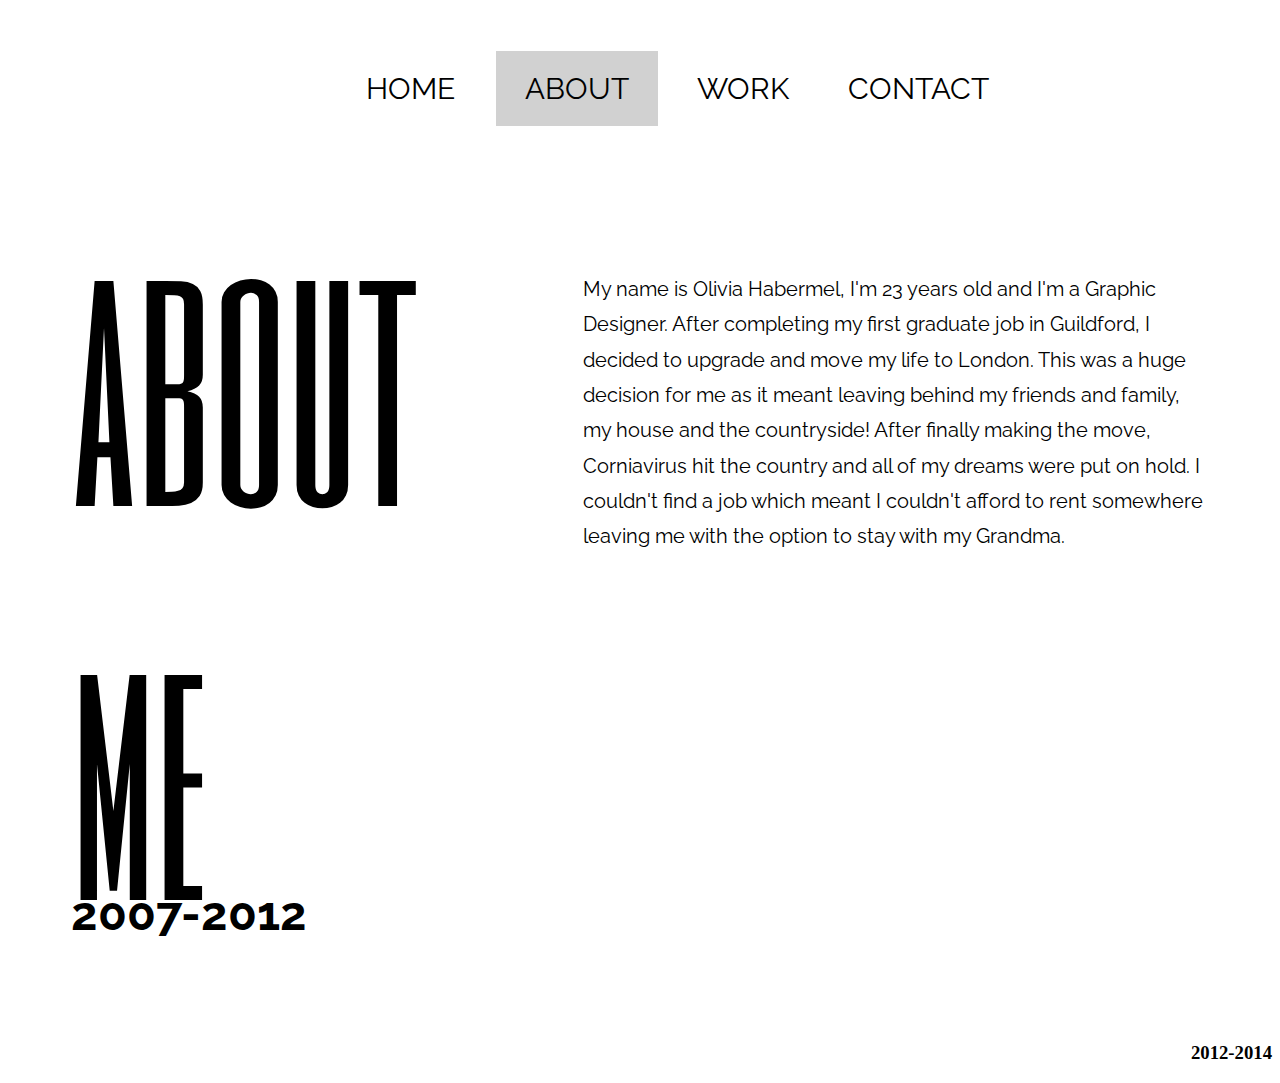
<file: about.html>
<!DOCTYPE html>
<html lang="en">


  <!-- Header containing page info -->
  <head>
    <!-- Page title -->
    <title>About | Olivia Habermel Graphic Design</title>
    <!-- Stylesheet -->
    <link href="style.css" rel="stylesheet" type="text/css">
    <!-- Resize for different screen sizes -->
    <meta name="viewport" content="width=device-width, initial-scale=1.0">
    <!-- Document fonts -->
    <!-- Raleway font --> <link href="https://fonts.googleapis.com/css?family=Raleway&display=swap" rel="stylesheet">
    <!-- Playfair Display font --> <link href="https://fonts.googleapis.com/css?family=Playfair+Display&display=swap" rel="stylesheet">
    <!-- Six Caps font --> <link href="https://fonts.googleapis.com/css?family=Six+Caps&display=swap" rel="stylesheet">
  </head>


  <body>
    <!-- Navigation bar -->
    <section>
      <ul class="nav">
        <li><a href="index.htm">Home</a></li>
        <li><a class="active" href="about.html">About</a></li>
        <li><a href="/work/">Work</a></li>
        <li><a href="/contact/">Contact</a></li>
      </ul>
    </section>

    <!-- Main body -->
    <section class="about-me">
      <div class="row">
        <!-- Header -->
        <div class="column1"><h1 class="about-me-header">about me</h1></div>
        <!-- Paragraph -->
        <div class="column2"><p class="about-me-bio">My name is Olivia Habermel, I'm 23 years old and I'm a Graphic Designer. After completing my first graduate job in Guildford, I decided to upgrade and move my life to London. This was a huge decision for me as it meant leaving behind my friends and family, my house and the countryside! After finally making the move, Corniavirus hit the country and all of my dreams were put on hold. I couldn't find a job which meant I couldn't afford to rent somewhere leaving me with the option to stay with my Grandma.</p></div>
      </div>
    </section>

      <br>
      <br>
      <br>
      <br>

    <!-- Timeline -->
    <section class="high-school">
    <h3>2007-2012</h3>
    </section>
    <br>
    <br>
    <section width="50%" align="right">
    <h3>2012-2014</h3>
  </body>


  <!-- Page footer -->
  <footer>
</html>
</file>
<file: style.css>
/* NAVIGATION BAR STYLING */
  .nav{
    background-color: white;
    list-style:none;
    margin-top:4%;
    padding-top: 0;
    text-align:center;
    font-family: 'Raleway', serif;
    text-transform: uppercase;
  }
  .nav li{
  display:inline;
  }
  .nav a{
    display:inline-block;
    float: center;
    width: 10%;
    background-color: white;
    color: black;
    text-align: center;
    padding: 20px 20px;
    text-decoration: none;
    font-size: 30px;
  }
  .nav a:hover {
    background-color: #e8e8e8;
    color: black;
  /* Want to remove background and just have outline of box on hover */
  }
  .nav a.active {
    background-color: #d1d1d1;
    color: black;
}


/* ABOUT ME - MAIN */
  .column1 {
    float: left;
    width: 45%;
  }
  .column2 {
    float:left;
    width:55%;
  }

  .about-me{
    margin: 10% 5% 0%;
  }
  .about-me-header{
    font-family: 'Six Caps', sans-serif;
    font-size: 300px;
    font-weight: normal;
    align: left;
    margin-top: -77px; /* ONLY HERE TO KEEP TOP IN LINE WITH PARAGRAPH */
    margin-bottom: -77px; /* ONLY HERE TO KEEP TOP IN LINE WITH PARAGRAPH */
  }
  .about-me-bio{
    font-family: 'Raleway', serif;
    font-size: 20px;
    line-height: 26.5pt;
  }
  .high-school{
    font-family: 'Raleway', serif;
    font-size: 40px;
    width: 50%;
    align: left;
    margin-left: 5%;


  }
</file>
